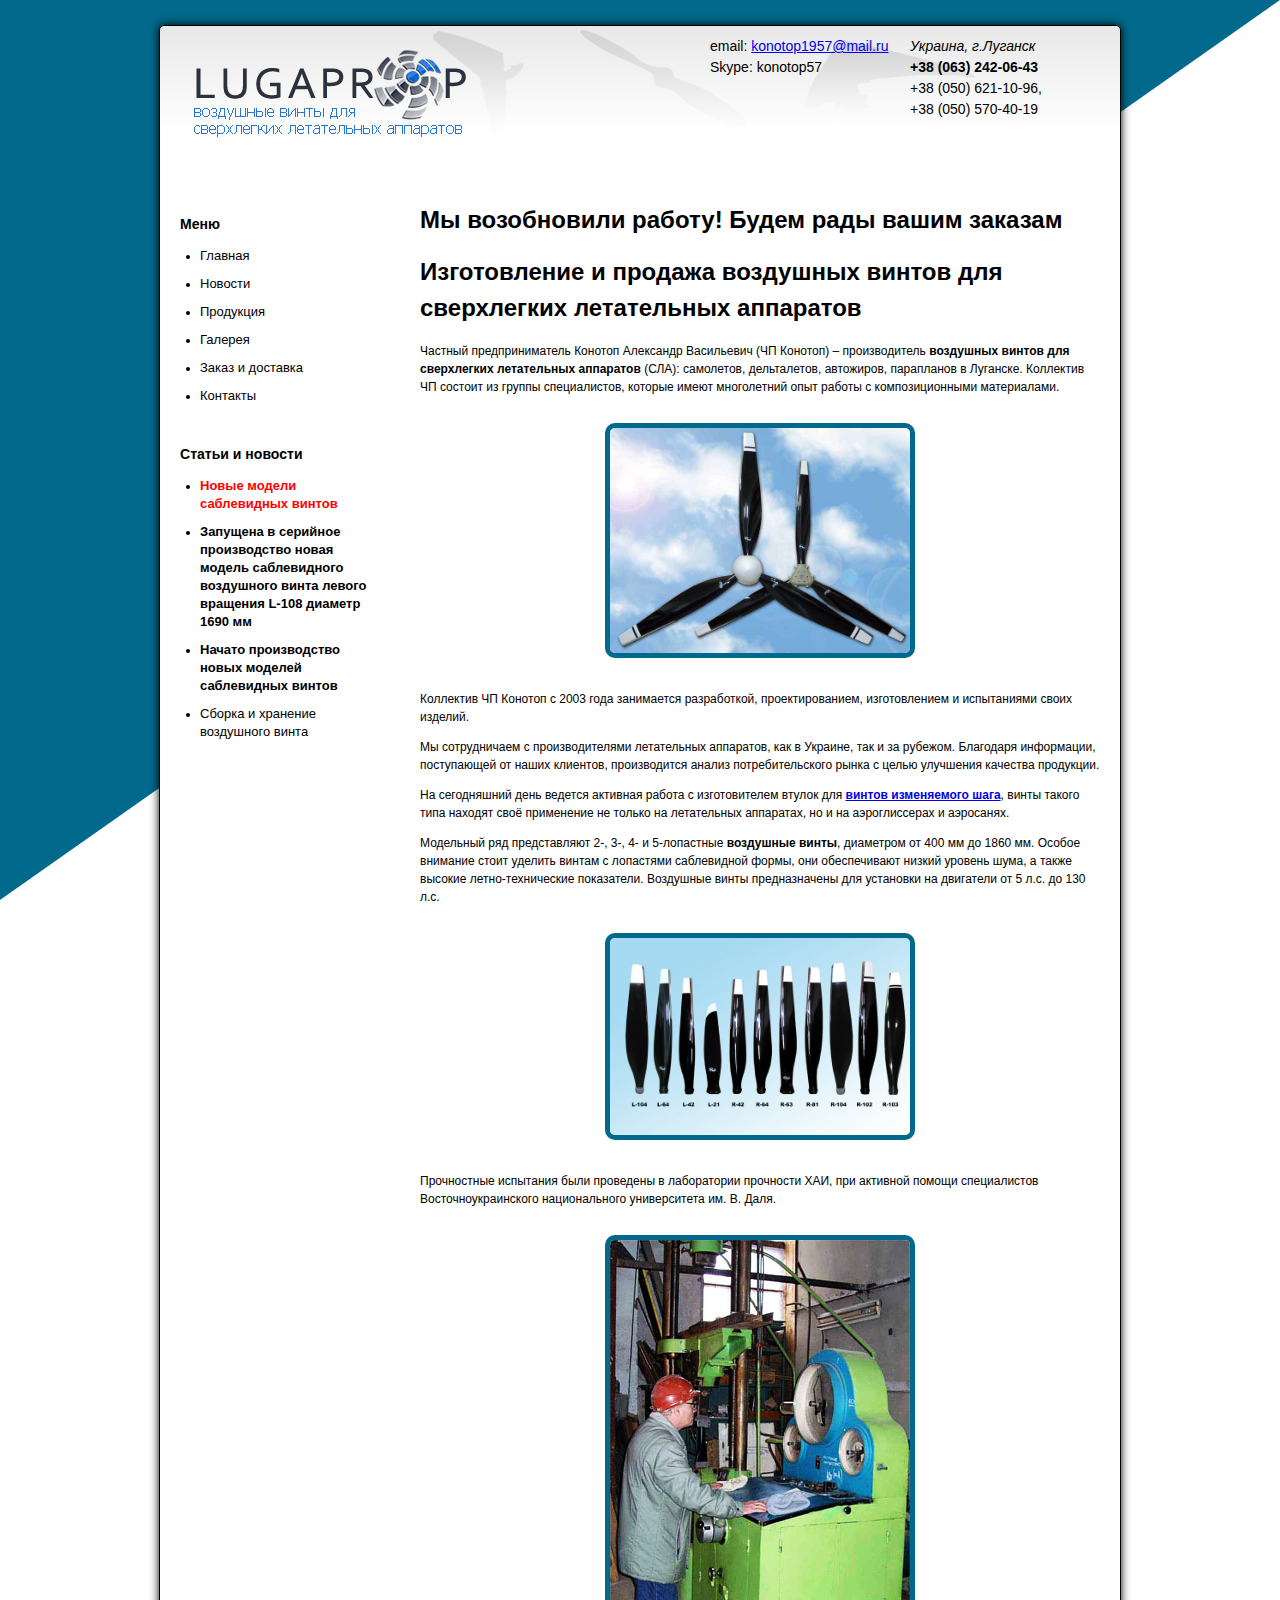
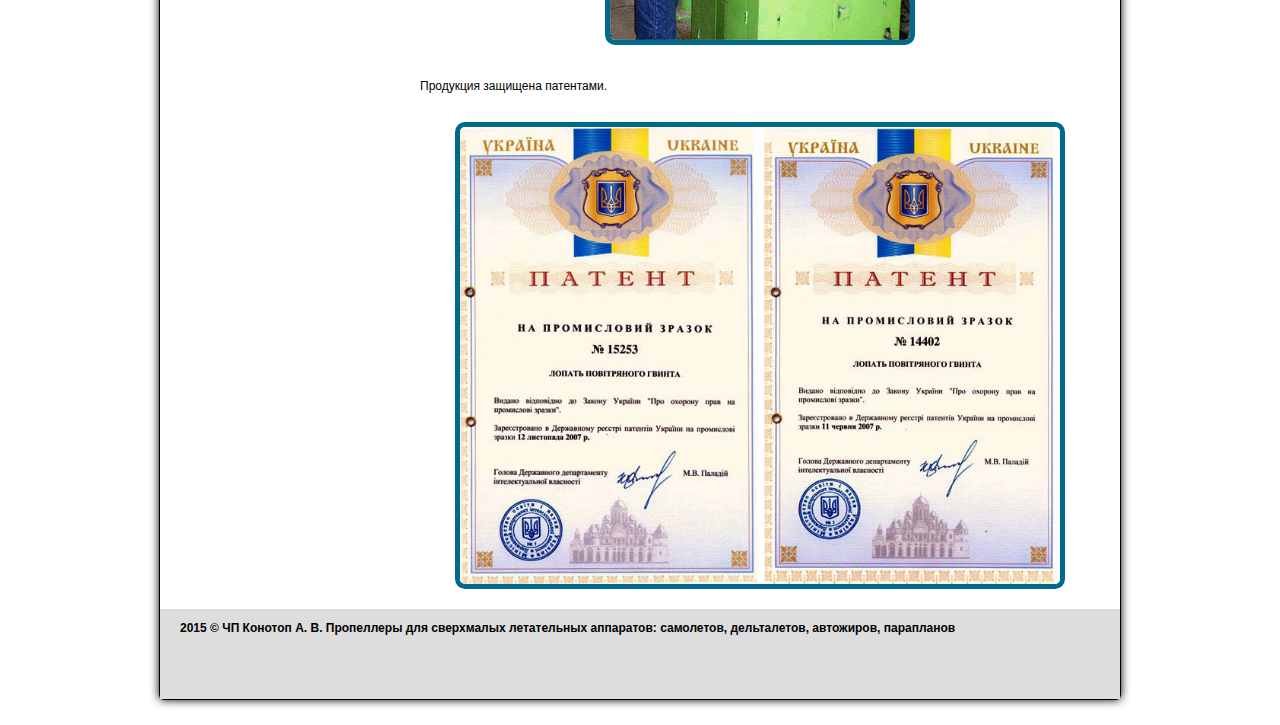
<file: lugaprompt/lab5.2/index.html>
<!DOCTYPE html>
<html lang="ru">
    <head>
        <meta charset="UTF-8">
        <title>Воздушные винты для сверхлегких летательных аппаратов</title>
        <meta name="description" content="Изготовлени и продажа воздушных винтов, пропеллеров для самолетов, дельталетов, автожиров, парапланов. Луганск, патент, доставка, купить.">
        <meta name="keywords" content="воздушный винт для легких самолетов, воздушный винт для дельтапланов, винт для автожиров, винт для парапланов, пропеллер для дельтаплана, пропеллер купить, изготовление пропеллеров, пропеллер для параплана">
        <link href="css/style.css" rel="stylesheet">
        <link rel="shortcut icon" href="http://lugaprop.com.ua/favicon.ico" type="images/x-icon">
    </head>
    <body>
        <div id="wrapper">
            <header>
                <a href="#" title="На главную"><img src="images/logo.png" alt="Воздушные винты для сверхлегких летательных аппаратов" class="logo"></a>
                <div class="contacts">
                    <div class="contact-mail">
                        email: <a href="mailto:konotop1957@mail.ru" target="_top">konotop1957@mail.ru</a>
                        Skype: konotop57
                    </div>
                    <div class="contact-adres">
                        <address>Украина, г.Луганск</address>
                        <b> +38&nbsp;(063)&nbsp;242-06-43</b>
                        +38&nbsp;(050)&nbsp;621-10-96,
                        +38&nbsp;(050)&nbsp;570-40-19
                    </div>
                </div>
            </header>

            <div class="clearfloat"> </div>
            <main>
                <section>
                    <h1>Мы возобновили работу! Будем рады вашим заказам</h1>
                    <h1>Изготовление и продажа воздушных винтов для сверхлегких летательных аппаратов</h1>
                    <p>Частный предприниматель Конотоп Александр Васильевич (ЧП Конотоп) – производитель <b>воздушных винтов для сверхлегкиx летательных аппаратов</b> (СЛА): самолетов, дельталетов, автожиров, парапланов в Луганске. Коллектив ЧП состоит из группы специалистов, которые имеют многолетний опыт работы с композиционными материалами. </p>
                    <div class="center"><a href="images/prop1.jpg" rel="lightbox"><img class="img1 bordered" src="images/prop1.jpg" alt="Воздушные винты из композитных материалов"></a></div>
                </section>
                <section>
                    <p>Коллектив ЧП Конотоп с 2003 года занимается разработкой, проектированием, изготовлением и испытаниями своих изделий.</p>
                    <p>Мы сотрудничаем с производителями летательных аппаратов, как в Украине, так и за рубежом. Благодаря информации, поступающей от наших клиентов, производится анализ потребительского рынка с целью улучшения качества продукции.</p>
                    <p>На сегодняшний день ведется активная работа с изготовителем втулок для <b><a href="http://lugaprop.com.ua/goods.php" title="Смотреть продукцию">винтов изменяемого шага</a></b>, винты такого типа находят своё применение не только на летательных аппаратах, но и на аэроглиссерах и аэросанях.</p>
                    <p>Модельный ряд представляют 2-, 3-, 4- и 5-лопастные <b>воздушные винты</b>, диаметром от 400 мм до 1860 мм. Особое внимание стоит уделить винтам с лопастями саблевидной формы, они обеспечивают низкий уровень шума, а также высокие летно-технические показатели.  Воздушные винты предназначены для установки на двигатели от 5 л.с. до 130 л.с. </p>
                    <div class="center"><a href="images/prop2.jpg" rel="lightbox"><img class="img1 bordered" src="images/prop2.jpg" alt="Изготовляемые воздушные винты"></a></div>
                </section>
                <section>
                    <p>Прочностные испытания были проведены в  лаборатории прочности ХАИ, при активной помощи специалистов Восточноукраинского национального университета им. В. Даля.</p>
                    <div class="center"><a href="images/xai.jpg" rel="lightbox"><img class="img1 bordered" src="images/xai.jpg" alt="Тестирование продукции на прочность"></a></div>
                </section>
                <section>
                    <p>Продукция защищена патентами. </p>
                    <div class="center"><a href="images/patent.jpg" rel="lightbox"><img class="img2 bordered" src="images/patent.jpg"  alt="Разработка воздушных винтов защищена патенами"></a></div>
                </section>
            </main>
            <nav>
                <h3>Меню</h3>
                <ul>
                    <li><a href="images/Воздушные винты для сверхлегких летательных аппаратов.html">Главная</a></li>
                    <li><a href="http://lugaprop.com.ua/news.php">Новости</a></li>
                    <li><a href="http://lugaprop.com.ua/goods.php">Продукция</a></li>
                    <li><a href="http://lugaprop.com.ua/galery.php">Галерея</a></li>
                    <li><a href="http://lugaprop.com.ua/delivery.php">Заказ и доставка</a></li>
                    <li><a href="http://lugaprop.com.ua/contact.php">Контакты</a></li>
                </ul>
                <h3 class="mt4">Статьи и новости</h3>
                <ul>
                    <li><strong><a href="http://lugaprop.com.ua/news.php" class="red">Новые модели саблевидных винтов</a></strong></li>
                    <li><strong><a href="http://lugaprop.com.ua/news.php">Запущена в серийное производство новая модель саблевидного воздушного винта левого вращения L-108 диаметр 1690 мм</a></strong></li>
                    <li><strong><a href="http://lugaprop.com.ua/news.php">Начато производство новых моделей саблевидных винтов</a></strong></li>
                    <li><a href="http://lugaprop.com.ua/sborka.php">Сборка и хранение воздушного винта</a></li>
                </ul>
            </nav>
            <div class="clearfloat"> </div>

            <footer>
                <p><b>2015 ©  ЧП Конотоп А. В. Пропеллеры для сверхмалых летательных аппаратов: самолетов, дельталетов, автожиров, парапланов</b></p>
            </footer>
        </div>
    </body>
</html>
</file>
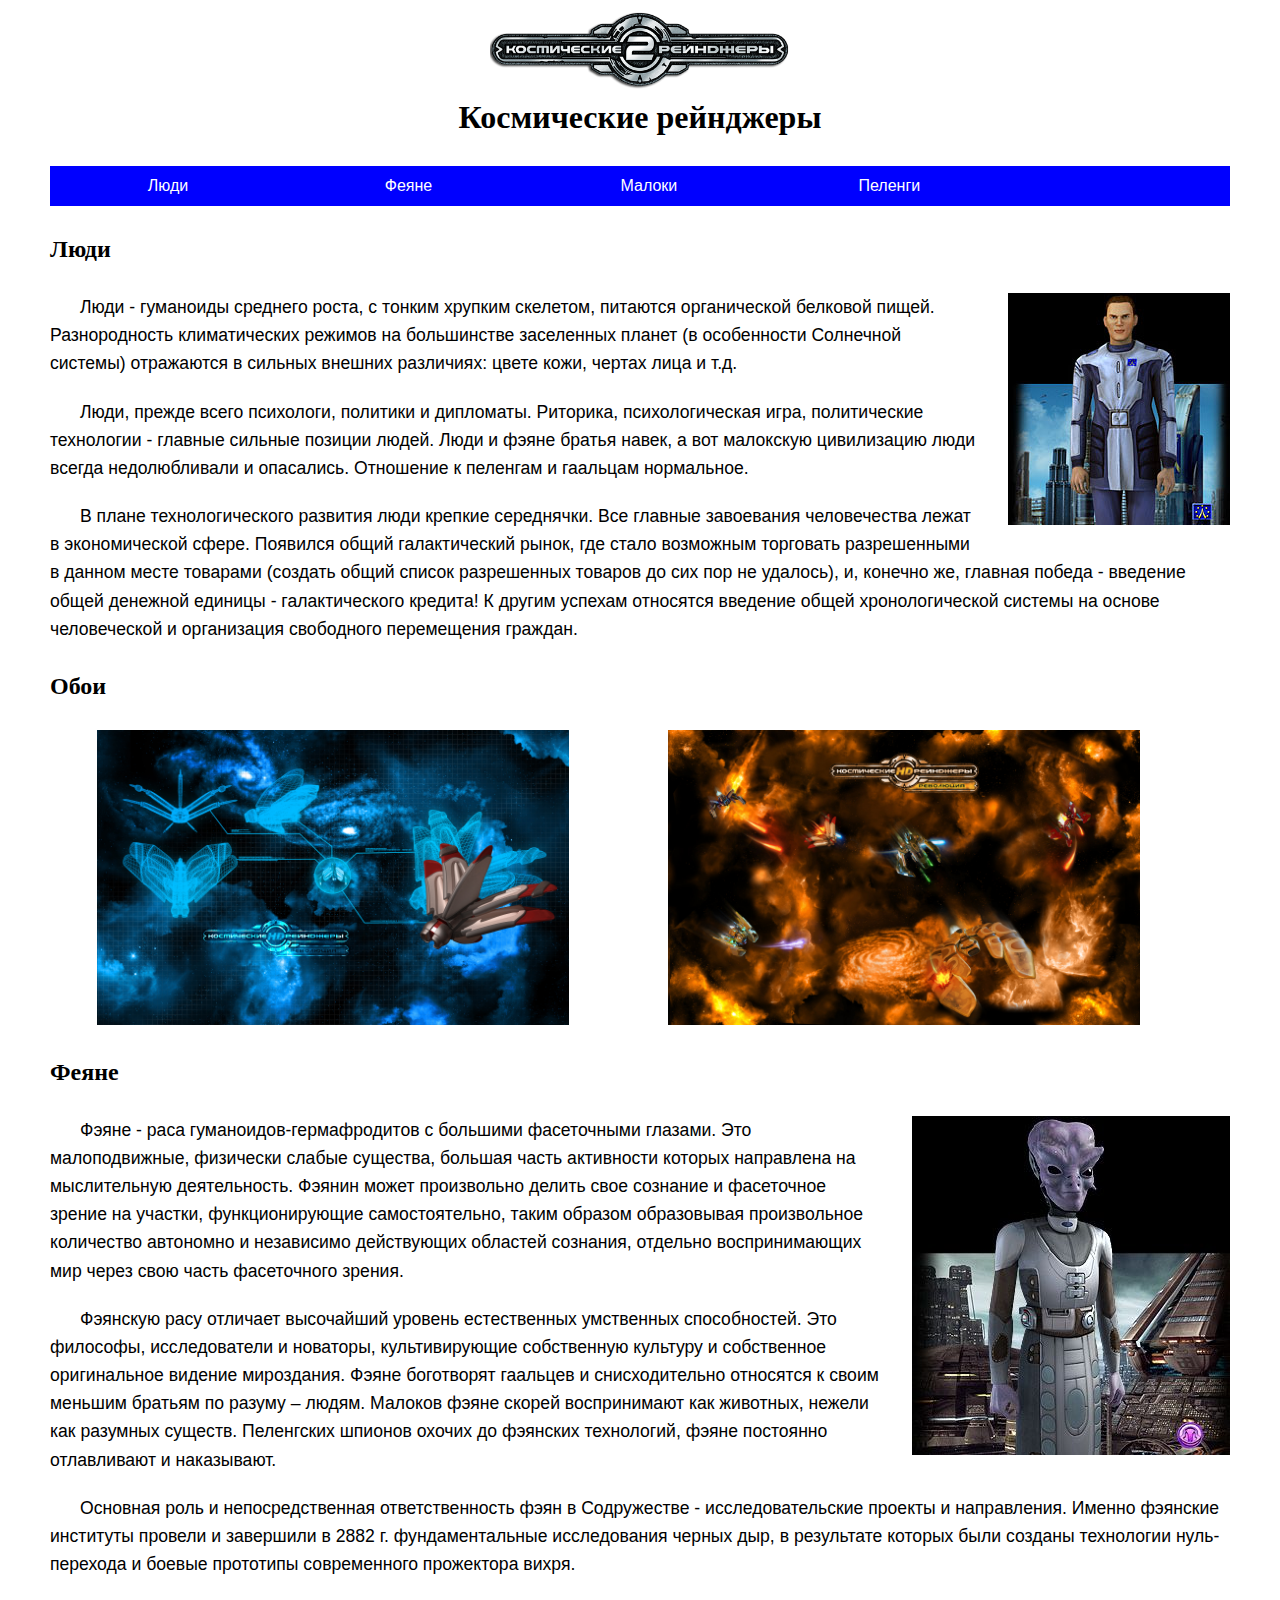
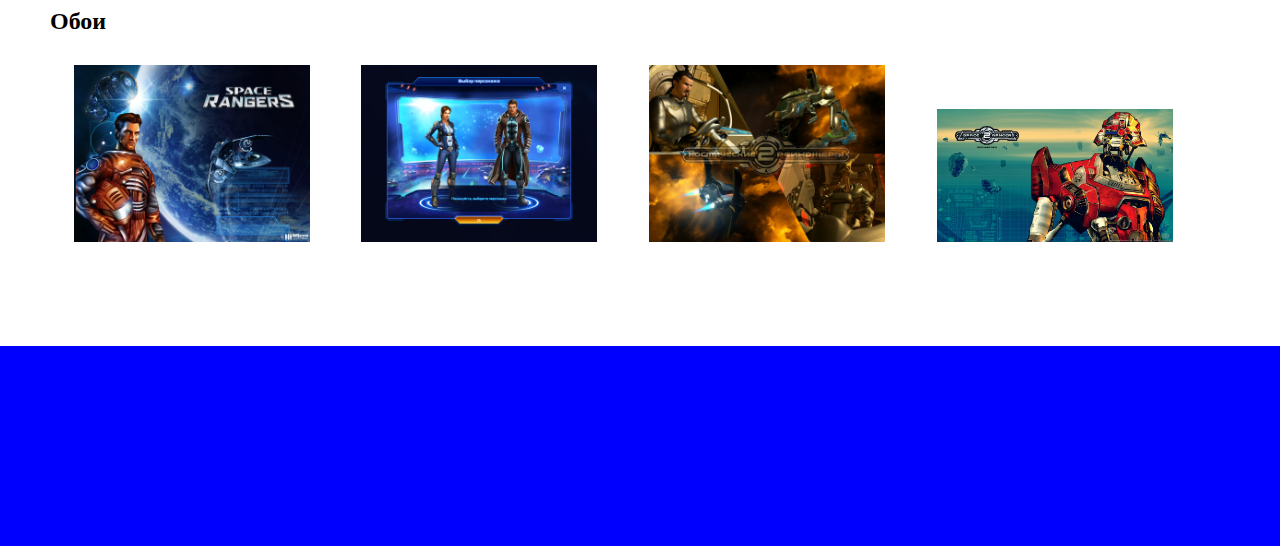
<file: rangers/lab5.3/index.html>
<!DOCTYPE html>
<html lang="ru">
    <head>
        <link href="css//style.css" rel ="stylesheet">
        <meta charset="UTF-8">
        <title>Космические рейнджеры</title>
        <link rel="stylesheet" href="css/style.css">
        <meta name="viewport" content="width=device-width, initial-scale=1.0">
    </head>
    <body>
        <div class="wrap">
            <div class="header">
                <img src="images/logo.png" alt="" id="logo">
                <h1 id="site-title">Космические рейнджеры</h1>
            </div>
            <div class="nav">
                <ul>
                    <li>Люди</li>
                    <li>Феяне</li>
                    <li>Малоки</li>
                    <li>Пеленги</li>
                </ul>
            </div>
            <div class="main">
                <h2>Люди</h2>
                <img src="images/races_human.jpg" alt="" class="simple">
                <p>Люди - гуманоиды среднего роста, с тонким хрупким скелетом, питаются органической белковой пищей. Разнородность климатических режимов на большинстве заселенных планет (в особенности Солнечной системы) отражаются в сильных внешних различиях: цвете кожи, чертах лица и т.д.</p>
                <p>Люди, прежде всего психологи, политики и дипломаты. Риторика, психологическая игра, политические технологии - главные сильные позиции людей. Люди и фэяне братья навек, а вот малокскую цивилизацию люди всегда недолюбливали и опасались. Отношение к пеленгам и гаальцам нормальное.</p>
                <p>В плане технологического развития люди крепкие середнячки. Все главные завоевания человечества лежат в экономической сфере. Появился общий галактический рынок, где стало возможным торговать разрешенными в данном месте товарами (создать общий список разрешенных товаров до сих пор не удалось), и, конечно же, главная победа - введение общей денежной единицы - галактического кредита! К другим успехам относятся введение общей хронологической системы на основе человеческой и организация свободного перемещения граждан.</p>
                <h2>Обои</h2>
                <img src="images/wall02_16x10_ru.jpg" alt="" class="wall">
                <img src="images/wall03_16x10_ru.jpg" alt="" class="wall">

                <h2>Феяне</h2>
                <img src="images/races_fei.jpg" alt="" class="simple">
                <p>Фэяне - раса гуманоидов-гермафродитов с большими фасеточными глазами. Это малоподвижные, физически слабые существа, большая часть активности которых направлена на мыслительную деятельность. Фэянин может произвольно делить свое сознание и фасеточное зрение на участки, функционирующие самостоятельно, таким образом образовывая произвольное количество автономно и независимо действующих областей сознания, отдельно воспринимающих мир через свою часть фасеточного зрения.</p>
                <p>Фэянскую расу отличает высочайший уровень естественных умственных способностей. Это философы, исследователи и новаторы, культивирующие собственную культуру и собственное оригинальное видение мироздания. Фэяне боготворят гаальцев и снисходительно относятся к своим меньшим братьям по разуму – людям. Малоков фэяне скорей воспринимают как животных, нежели как разумных существ. Пеленгских шпионов охочих до фэянских технологий, фэяне постоянно отлавливают и наказывают.</p>
                <p>Основная роль и непосредственная ответственность фэян в Содружестве - исследовательские проекты и направления. Именно фэянские институты провели и завершили в 2882 г. фундаментальные исследования черных дыр, в результате которых были созданы технологии нуль-перехода и боевые прототипы современного прожектора вихря.</p>

                <h2>Обои</h2>
                <img src="images/12010177495.jpg" alt="" class="wall4">
                <img src="images/r1.png" alt="" class="wall4">
                <img src="images/Judge_HaMMer.jpg" alt="" class="wall4">
                <img src="images/index.jpeg" alt="" class="wall4">
            </div><!--.main-->
        </div><!--.wrap-->
        <div class="footer"></div>
    </body>
</html>
</file>
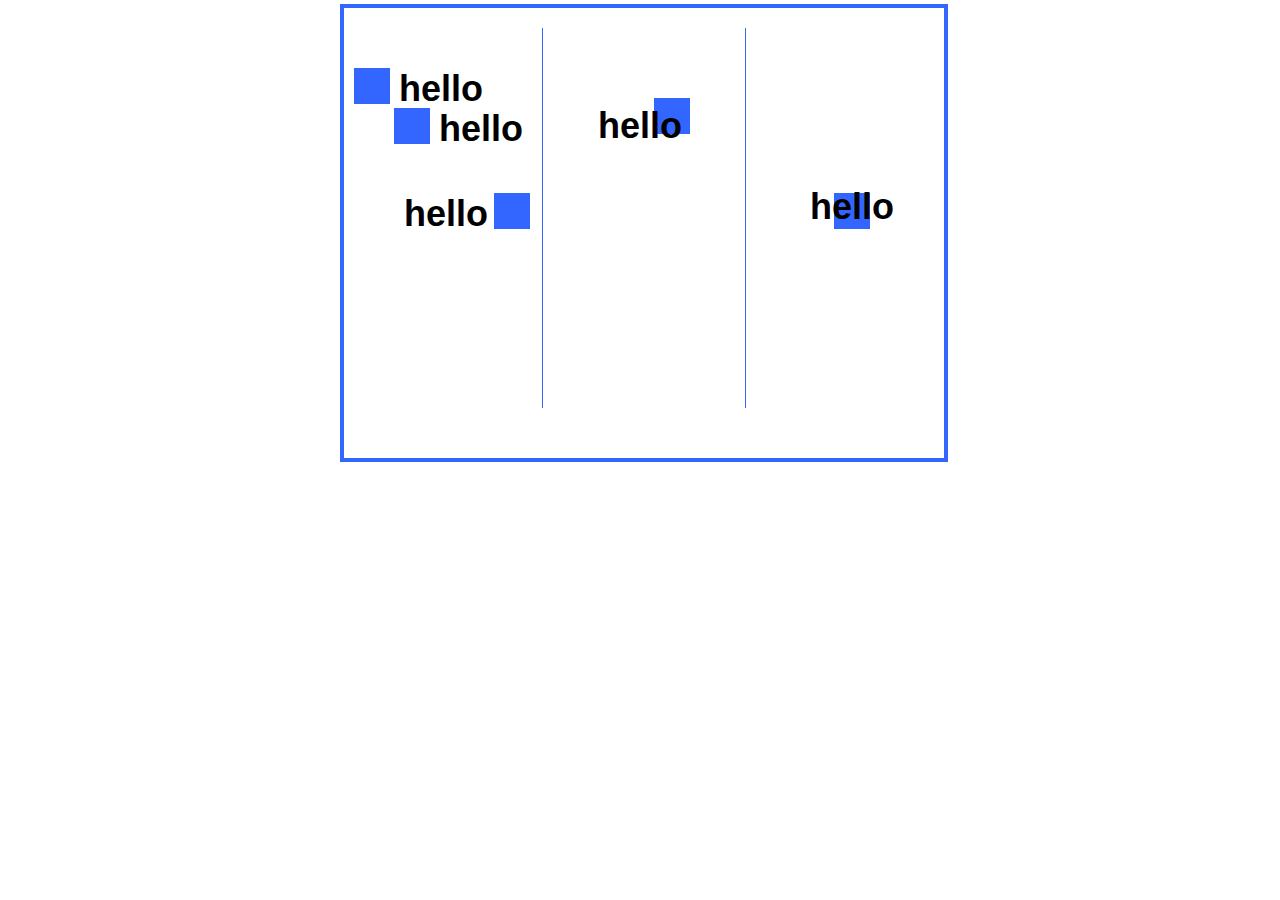
<file: different/1/lab5.5/index.html>
<!DOCTYPE html>
<html>
    <head>
        <meta charset='UTF-8'>
        <title>Different 1</title>
        <link rel="stylesheet" href="css/style.css">
    </head>
    <body>
        <div class="parent">
            <div class="main_rect">
                <div class="line1"></div>
                <div class="line2"></div>
                <div class="text1">hello</div>
                <div class="text2">hello</div>
                <div class="text3">hello</div>
                <div class="text4">hello</div>
                <div class="text5">hello</div>
                <div class="rect1"></div>
                <div class="rect2"></div>
                <div class="rect3"></div>
                <div class="rect4"></div>
                <div class="rect5"></div>
            </div>
        </div>
    </body>
</html>
</file>
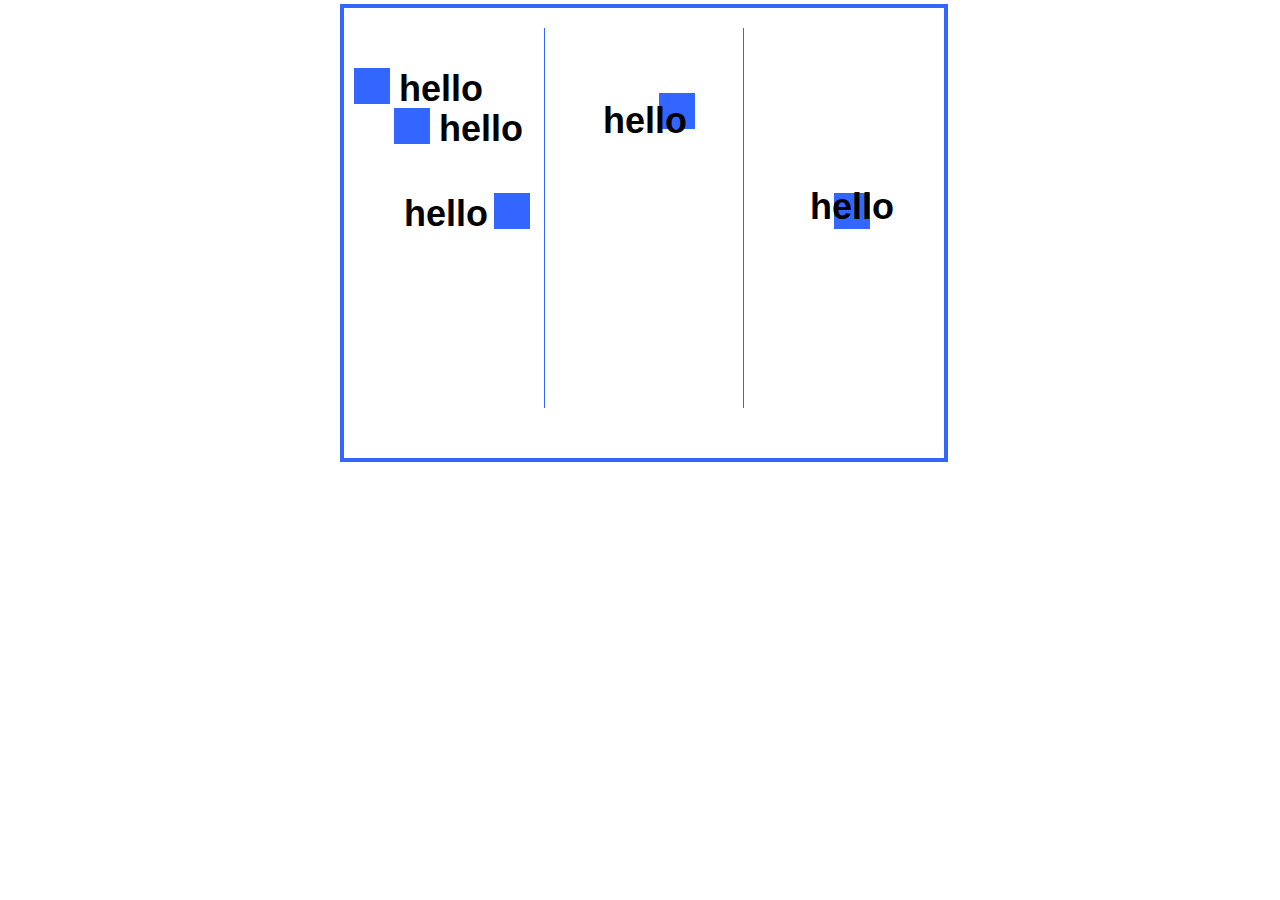
<file: different/2/lab5.6/index.html>
<!DOCTYPE html>
<html>
    <head>
        <meta charset='UTF-8'>
        <title>Different 2</title>
        <link rel="stylesheet" href="css/style.css">
    </head>
    <body>
        <div class="wrap">
            <div class="main">
                <div class="block">
                    <div class="rect1"></div>
                    <div class="rect2"></div>
                    <div class="rect3"></div>
                    <div class="text1">hello</div>
                    <div class="text2">hello</div>
                    <div class="text3">hello</div>
                </div>
                <div class="block">
                    <div class="line1"></div>
                    <div class="line2"></div>
                    <div class="rect4"></div>
                    <div class="text4">hello</div>
                </div>
                <div class="block">
                    <div class="rect5"></div>
                    <div class="text5">hello</div>
                </div>
            </div>
        </div>
    </body>
</html>
</file>
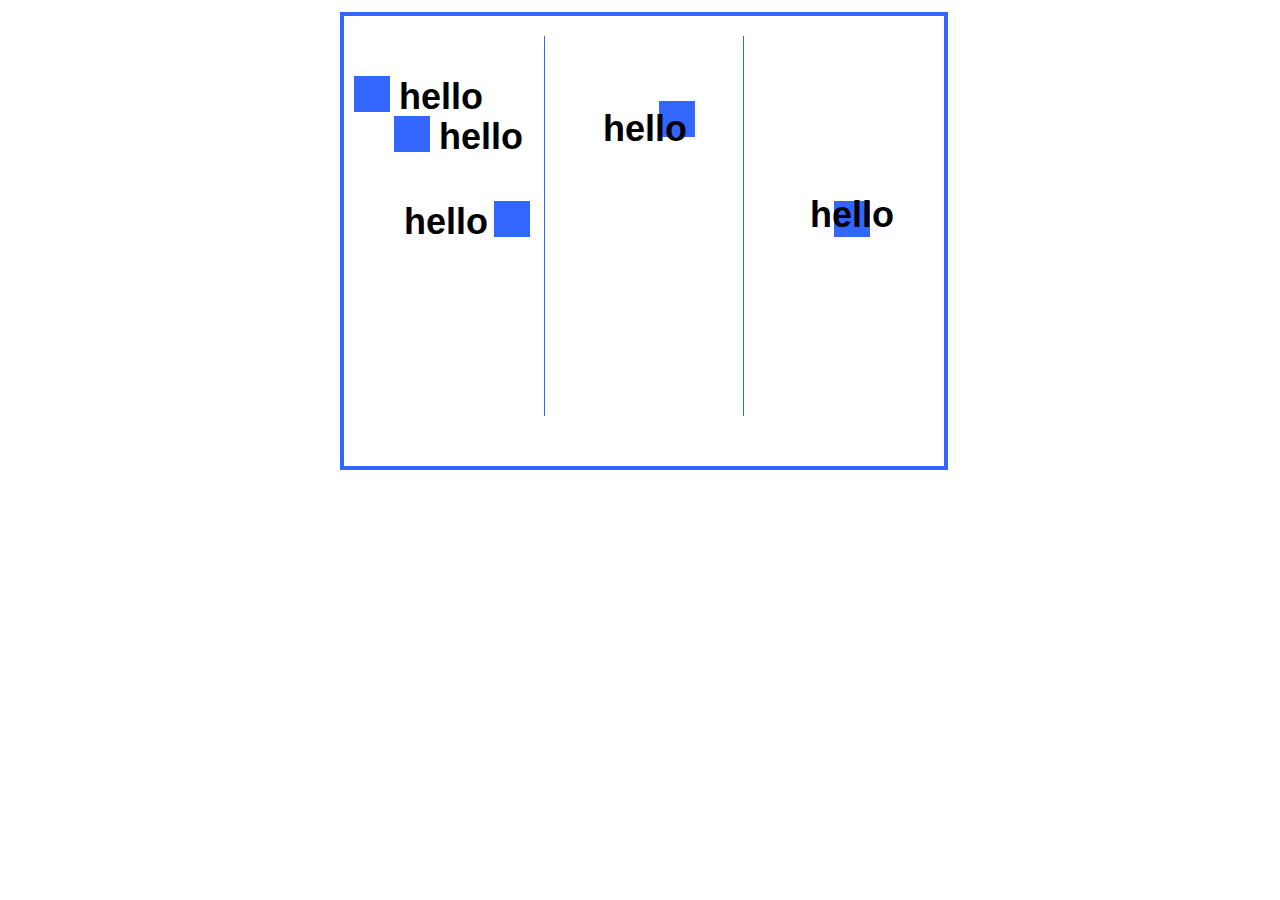
<file: different/3/lab5.7/index.html>
<!DOCTYPE html>
<html>
    <head>
        <meta charset='UTF-8'>
        <title>Different 3</title>
        <link rel="stylesheet" href="css/style.css">
    </head>
    <body>
        <div class="parent">
            <div class="main">
                <div class="block">
                    <div class="rect1"></div>
                    <div class="rect2"></div>
                    <div class="rect3"></div>
                    <div class="text1">hello</div>
                    <div class="text2">hello</div>
                    <div class="text3">hello</div>
                </div>
                <div class="block">
                    <div class="line1"></div>
                    <div class="line2"></div>
                    <div class="rect4"></div>
                    <div class="text4">hello</div>
                </div>
                <div class="block">
                    <div class="rect5"></div>
                    <div class="text5">hello</div>
                </div>
            </div>
        </div>
    </body>
</html>
</file>
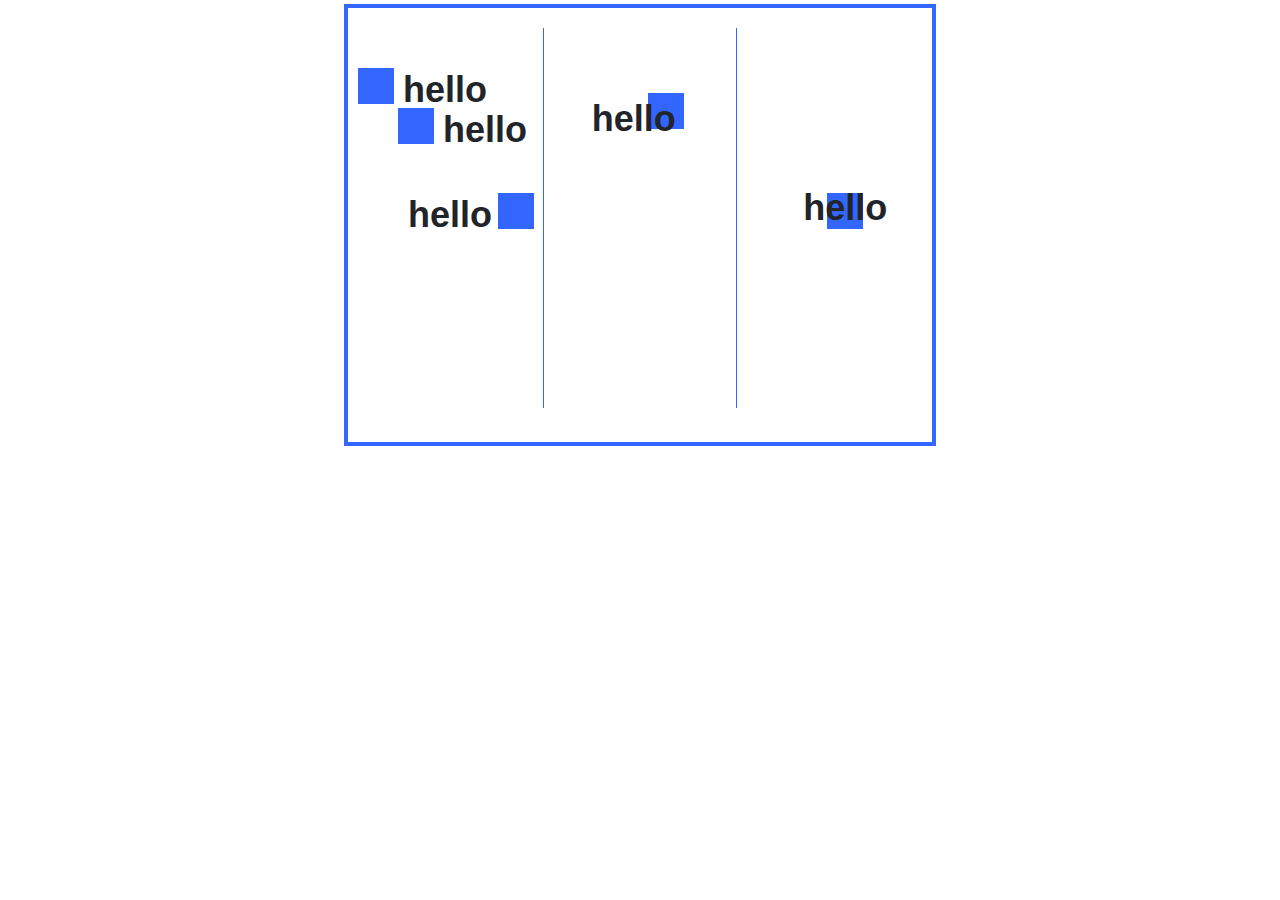
<file: different/4/lab5.8/index.html>
<!DOCTYPE html>
<html>
    <head>
        <meta charset='UTF-8'>
        <title>Different 4</title>
        <link rel="stylesheet" href="css/bootstrap.css">
        <link rel="stylesheet" href="css/style.css">
    </head>
    <body>
        <div class="wrap">
            <div class="container-fluid new_height new_border">
                <div class="row new_height">
                    <div class="col-md-4">
                        <div class="rect1"></div>
                        <div class="rect2"></div>
                        <div class="rect3"></div>
                        <div class="text1">hello</div>
                        <div class="text2">hello</div>
                        <div class="text3">hello</div>
                    </div>
                    <div class="col-md-4">
                        <div class="line1"></div>
                        <div class="line2"></div>
                        <div class="rect4"></div>
                        <div class="text4">hello</div>
                    </div>
                    <div class="col-md-4">
                        <div class="rect5"></div>
                        <div class="text5">hello</div>
                    </div>
                </div>
            </div>
        </div>
    </body>
</html>
</file>
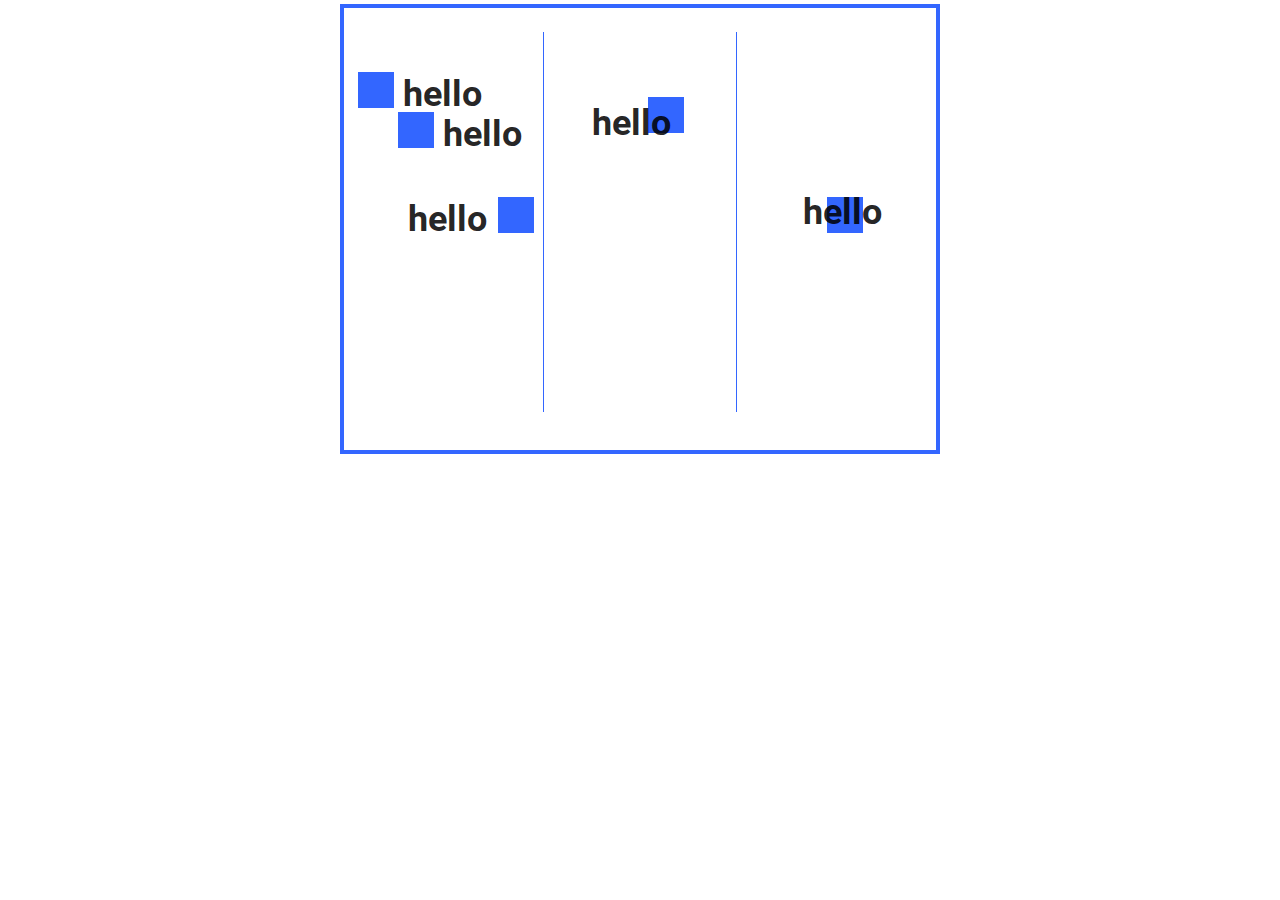
<file: different/5/lab5.9/index.html>
<!DOCTYPE html>
<html>
    <head>
        <meta charset="UTF-8">
        <title>Different 5</title>
        <link rel="stylesheet" href="materialize/css/materialize.min.css">
        <link rel="stylesheet" href="css/style.css">

    </head>
    <body>
        <div class="wrap row">
            <div class="col m4 block">
                <div class="rect1"></div>
                <div class="rect2"></div>
                <div class="rect3"></div>
                <div class="text1">hello</div>
                <div class="text2">hello</div>
                <div class="text3">hello</div>
            </div>
            <div class="col m4 block">
                <div class="line1"></div>
                <div class="line2"></div>
                <div class="rect4"></div>
                <div class="text4">hello</div>
            </div>
            <div class="col m4 block">
                <div class="rect5"></div>
                <div class="text5">hello</div>
            </div>
        </div>
    </body>
</html>
</file>
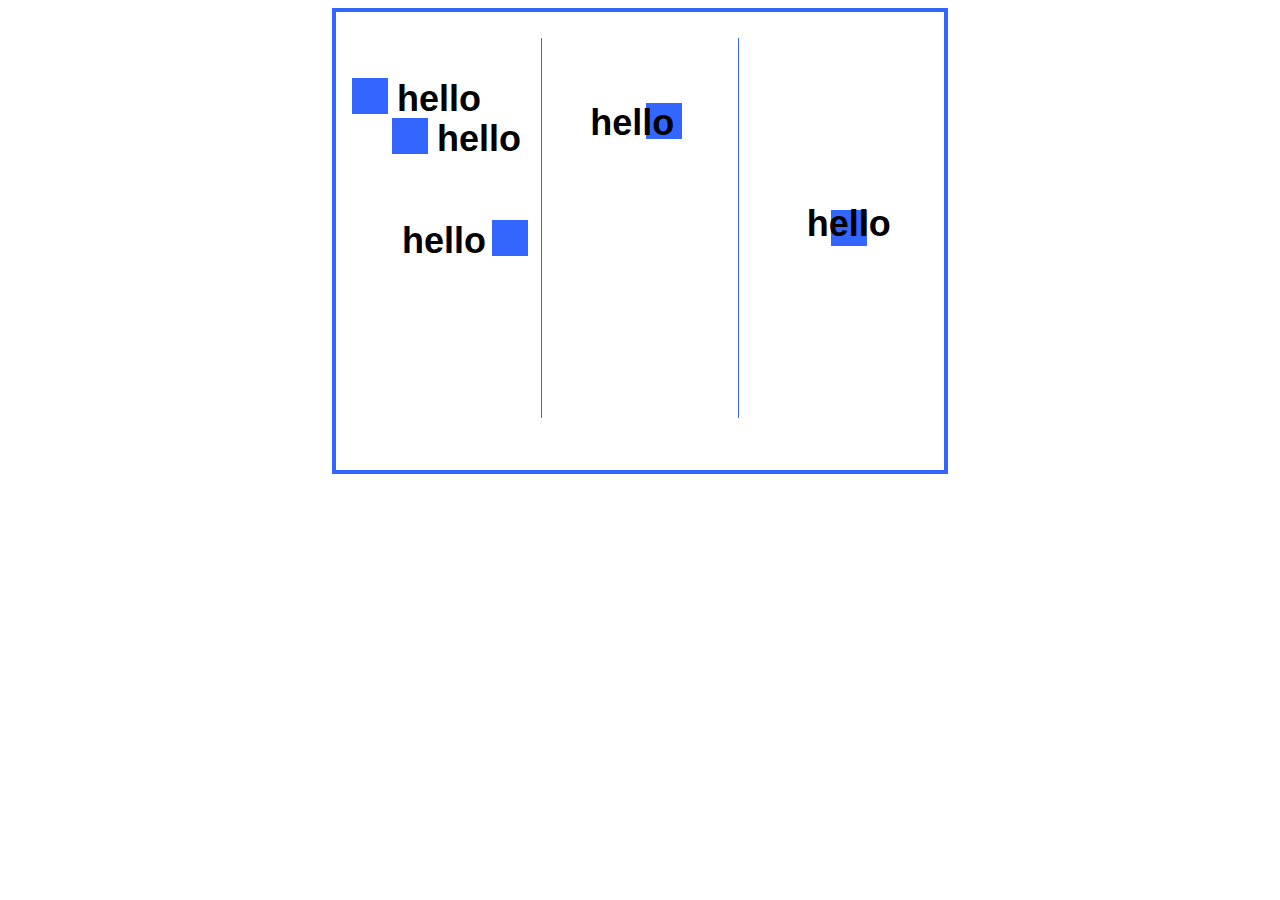
<file: different/6/lab5.10/index.html>
<!DOCTYPE html>
<html lang="en">
    <head>
        <meta charset="UTF-8">
        <title>Different 6</title>
        <link rel="stylesheet" href="css/style.css">
    </head>
    <body>
        <div class="wrap">
            <table>
                <tr>
                    <td>
                        <div class="rect1"></div>
                        <div class="text1">hello</div>
                        <div class="rect2"></div>
                        <div class="text2">hello</div>
                    </td>
                    <td>
                        <div class="rect4"></div>
                        <div class="text4">hello</div>
                        <div class="line1"></div>
                        <div class="line2"></div>
                    </td>
                    <td></td>
                </tr>
                <tr>
                    <td>
                        <div class="rect3"></div>
                        <div class="text3">hello</div>
                    </td>
                    <td></td>
                    <td>
                        <div class="rect5"></div>
                        <div class="text5">hello</div>
                    </td>
                </tr>
                <tr>
                    <td></td>
                    <td></td>
                    <td></td>
                </tr>
            </table>
        </div>
    </body>
</html>
</file>
<file: lugaprompt/lab5.2/css/style.css>
body{
    background-size: 100% 100%;
    font-family: 'Open Sans', sans-serif;
    font-size: 12px;
    font-style: normal;
    line-height: 150%;
    font-weight: normal;
    font-variant: normal;
    background-attachment: fixed;
    background-color: #FFF;
    background-image: url(../images/strip.png);
    background-repeat: no-repeat;
    background-position: 0px 0px;
    text-align: left;
}
#wrapper {
    width: 960px;
    background-image:url(../images/header-bg.png);
    background-repeat:repeat-x;
    border-radius: 5px 5px 5px 5px;
    box-shadow: 0 0 10px;
    background-color: #FFFFFF;
    margin: 25px auto;
    border: 1px solid #000000;
    text-align: left;
}
header {
    height:120px;
    float:left;
    width:100%;
    margin-bottom:40px;
}
header h1 {
    margin: 0;
    background-attachment: fixed;
    background-repeat: no-repeat;
    height: 100px;
    padding-top: 10px;
    padding-right: 0;
    padding-bottom: 10px;
    padding-left: 0;
}
nav a {
    color:#000;
}
nav a:hover{
    text-decoration:underline;
    font-size:14px;
}
nav {
    float: left;
    width: 200px;
    padding: 15px 10px 15px 20px;
}
nav ul  {
    margin: 0px;
    padding-left: 20px;
    line-height: 150%;
}
nav ul  li {
    margin:10px 0;
}
nav ul  li a {
    color:#000;
    font-size:13px;
    text-decoration:none;
}
nav ul  li a:hover {
    color:#000;
    font-size:14px;
    text-decoration:underline;
}
main {
    width:680px;
    padding: 0 20px;
    float:right;
}
footer {
    padding: 0 10px 0 20px;
    background:#DDDDDD;
    height:90px;
}
footer p {
    margin: 0;
    padding: 10px 0;
}
footer a {
    color:black;
    text-decoration:none;
}
footer a :hover {
    color:black;
    text-decoration:underline;
}
.fltrt {
    float: right;
    margin-left: 8px;
}
.fltlft {
    float: left;
    margin-right: 8px;
}
.clearfloat {
    clear:both;
    height:0;
    font-size: 1px;
    line-height: 0px;
}
#wrapper header img {
    margin: 10px;
}
.logo {
    margin: 10px;
    float: left;
    height: 100px;
    width: 300px;
}
.contacts {
    width: 400px;
    height: 100px;
    margin: 10px;
    float: right;
    line-height: 21px;
    font-size: 14px;
}
.contact-mail{
    width: 180px;
    float: left;
    padding-right: 20px;
}
.contact-adres{
    width: 200px;
    float: left;
}
.logo {
    width:300px;
    height:100px;
    padding:10px;
    float:left;
}
h1{
    line-height:150%;
    font-size: 24px;
}
.bordered {
    margin:15px;
    border-radius:10px;
    border:5px solid #00698c;
}
.clearfix {
    width:500px;
    height:2px;
    float:none;
}
.center{
    text-align: center;
}
.mt4{
    margin-top: 40px;
}
a.red{
    color: red;
}
.img1{
    width:300px;
}
.img2{
    width:600px;
}
</file>
<file: rangers/lab5.3/css/style.css>
*{
    margin: 0;
    padding: 0;
    box-sizing: border-box;
}
html{
    font-family: Tahoma, sans-serif;
    font-size: 100%;
}
h1, h2, h3, h4, h5, h6{
    font-family: Georgia, serif;
}
.wrap{
    min-width: 1200px;
    width: 80%;
    margin: 0 auto;
    /*background: pink;*/
    padding: 0 10px 50px 10px;
}
#logo{
    display: block;
    margin: 10px auto;
    width: 300px;
}
.header{
    overflow: hidden;
}
#site-title{
    text-align: center;
    margin-bottom: 30px;
}
.nav{
    height: 40px;
    width: 100%;
    background-color: blue;
}
.nav ul li {
    display: inline-block;
    color: #fff;
    height: 40px;
    width: 20%;
    text-align: center;
    line-height: 40px;
}
.main h1, .main h2, .main h3{
    margin: 30px 0;
}
.simple{
    float: right;
    margin: 0 0 30px 30px;
}
p{
    font-size: 1.1rem;
    line-height: 160%;
    text-indent: 30px;
    margin: 20px 0;
}
.wall{
    width: 40%;
    margin: 0 4%;
}
.wall4{
    width: 20%;
    margin: 0 2%;
}
.footer{
    min-height: 200px;
    width: 100%;
    background: blue;
    margin-top: 50px;
}
</file>
<file: different/1/lab5.5/css/style.css>
* {
    margin: 0;
    padding: 0;
}
.parent {
    margin: auto;
    min-width: 600px;
    min-height: 450px;
    width: 600px;
    height: 450px;
    padding: 4px;
}
.main_rect {
    position: relative;
    border: 4px solid #3366ff;
    width: 100%;
    height: 100%;
}
.line1 {
    position: absolute;
    top: 20px;
    left: 33%;
    border-left: 1px solid #3366ff;
    width: 0px;
    height: 380px;
}
.line2 {
    position: absolute;
    top: 20px;
    right: 33%;
    border-left: 1px solid #3366ff;
    width: 0px;
    height: 380px;
}
.rect1,  .rect2, .rect3, .rect4, .rect5{
    height: 36px;
    width: 36px;
    background: #3366ff;
    z-index: 1;
}
.text1, .text2, .text3, .text4, .text5{
    font-family: 'Roboto', sans-serif;
    font-size: 36px;
    font-weight: bold;
    z-index: 2;
}
.rect1 {
    position: absolute;
    top: 60px;
    left: 10px;
}
.rect2 {
    position: absolute;
    top: 100px;
    left: 50px;
}
.rect3 {
    position: absolute;
    top: 185px;
    left: 150px;
}
.rect4 {
    position: absolute;
    top: 90px;
    left: 310px;
}
.rect5 {
    position: absolute;
    top: 185px;
    left: 490px;
}
.text1 {
    position: absolute;
    top: 60px;
    left: 55px;
}
.text2 {
    position: absolute;
    top: 100px;
    left: 95px;
}
.text3 {
    position: absolute;
    top: 185px;
    left: 60px;
}
.text4 {
    position: absolute;
    top: 97px;
    left: 254px;
}
.text5 {
    position: absolute;
    top: 178px;
    left: 466px;
}
</file>
<file: different/2/lab5.6/css/style.css>
* {
    margin: 0;
    padding: 0;
}
.wrap {
    margin: auto;
    min-width: 600px;
    min-height: 450px;
    width: 600px;
    height: 450px;
    padding: 4px;
}
.main {
    position: relative;
    border: 4px solid #3366ff;
    width: 100%;
    height: 100%;
}
.block {
    position: relative;
    width: 200px;
    float:left;
    height: 100%;
}
.line1 {
    position: absolute;
    top: 20px;
    left: 0;
    border-left: 1px solid #3366ff;
    width: 0px;
    height: 380px;
}
.line2 {
    position: absolute;
    top: 20px;
    right: 0;
    border-left: 1px solid #3366ff;
    width: 0px;
    height: 380px;
}
.rect1,  .rect2, .rect3, .rect4, .rect5{
    height: 36px;
    width: 36px;
    background: #3366ff;
}
.text1, .text2, .text3, .text4, .text5 {
    font-family: 'Roboto', sans-serif;
    font-size: 36px;
    font-weight: bold;
}
.rect1 {
    position: absolute;
    top: 60px;
    left: 10px;
}
.rect2 {
    position: absolute;
    top: 100px;
    left: 50px;
}
.rect3 {
    position: absolute;
    top: 185px;
    left: 150px;
}
.rect4 {
    position: relative;
    top: 85px;
    left: 115px;
}
.rect5 {
    position: absolute;
    top: 185px;
    left: 90px;
}
.text1 {
    position: absolute;
    top: 60px;
    left: 55px;
}
.text2 {
    position: absolute;
    top: 100px;
    left: 95px;
}
.text3 {
    position: absolute;
    top: 185px;
    left: 60px;
}
.text4 {
    position: relative;
    top: 56px;
    left: 59px;
}
.text5 {
    position: absolute;
    top: 178px;
    left: 66px;
}
</file>
<file: different/3/lab5.7/css/style.css>
z* {
    margin: 0;
    padding: 0;
}
.parent {
    margin: auto;
    min-width: 600px;
    min-height: 450px;
    width: 600px;
    height: 450px;
    padding: 4px;
}
.main {
    position: relative;
    border: 4px solid #3366ff;
    width: 100%;
    height: 100%;
}
.block {
    position: relative;
    width: 200px;
    display:inline-block;
    height: 100%;
    margin-left: -.25em;
}

.block:first-child {
    margin-left: 0;
}
.line1 {
    position: absolute;
    top: 20px;
    left: 0;
    border-left: 1px solid #3366ff;
    width: 0px;
    height: 380px;
}
.line2 {
    position: absolute;
    top: 20px;
    right: 0;
    border-left: 1px solid #3366ff;
    width: 0px;
    height: 380px;
}
.rect1, .rect2, .rect3, .rect4, .rect5{
    height: 36px;
    width: 36px;
    background: #3366ff;
}
.text1, .text2, .text3, .text4, .text5{
    font-family: 'Roboto', sans-serif;
    font-size: 36px;
    font-weight: bold;
}
.rect1 {
    position: absolute;
    top: 60px;
    left: 10px;
}
.rect2 {
    position: absolute;
    top: 100px;
    left: 50px;
}
.rect3 {
    position: absolute;
    top: 185px;
    left: 150px;
}
.rect4 {
    position: absolute;
    top: 85px;
    left: 115px;
}
.rect5 {
    position: absolute;
    top: 185px;
    left: 90px;
}
.text1 {
    position: absolute;
    top: 60px;
    left: 55px;
}
.text2 {
    position: absolute;
    top: 100px;
    left: 95px;
}
.text3 {
    position: absolute;
    top: 185px;
    left: 60px;
}
.text4 {
    position: absolute;
    top: 92px;
    left: 59px;
}
.text5 {
    position: absolute;
    top: 178px;
    left: 66px;
}
</file>
<file: different/4/lab5.8/css/style.css>
z* {
	margin: 0;
	padding: 0;
}
.wrap
{
	margin: auto;
	min-width: 600px;
	min-height: 450px;
	width: 600px;
	height: 450px;
	padding: 4px;
}
.new_height {
    height: 100%;
}
.new_border {
    border: 4px solid #3366ff;
}
.line1 {
    position: absolute;
    top: 20px;
    left: 0;
    border-left: 1px solid #3366ff;
    width: 0px;
    height: 380px;
}
.line2 {
    position: absolute;
    top: 20px;
    right: 0;
    border-left: 1px solid #3366ff;
    width: 0px;
    height: 380px;
}
.rect1, .rect2, .rect3, .rect4, .rect5 {
	height: 36px;
	width: 36px;
	background: #3366ff;
}
.text1, .text2, .text3, .text4, .text5 {
	font-family: 'Roboto', sans-serif;
	font-size: 36px;
	font-weight: bold;
}
.rect1 {
    position: absolute;
    top: 60px;
    left: 10px;
}
.rect2 {
	position: absolute;
    top: 100px;
    left: 50px;
}
.rect3 {
	position: absolute;
    top: 185px;
    left: 150px;
}
.rect4 {
    position: absolute;
    top: 85px;
    left: 105px;
}
.rect5 {
    position: absolute;
    top: 185px;
    left: 90px;
}
.text1 {
    position: absolute;
    top: 55px;
    left: 55px;
}
.text2 {
	position: absolute;
    top: 95px;
    left: 95px;
}
.text3 {
	position: absolute;
    top: 180px;
    left: 60px;
}
.text4 {
    position: absolute;
    top: 84px;
    left: 49px;
}
.text5 {
    position: absolute;
    top: 173px;
    left: 66px;
}
</file>
<file: different/5/lab5.9/css/style.css>
z* {
    margin: 0;
    padding: 0;
}
.wrap {
    margin: 4px auto;
    min-width: 600px;
    min-height: 450px;
    width: 600px;
    height: 450px;
    padding: 4px;
    border: 4px solid #3366ff;
}
.block {
    position: relative;
    width: 200px;
    height: 450px;
}
.line1 {
    position: absolute;
    top: 20px;
    left: 0;
    border-left: 1px solid #3366ff;
    width: 0px;
    height: 380px;
}
.line2 {
    position: absolute;
    top: 20px;
    right: 0;
    border-left: 1px solid #3366ff;
    width: 0px;
    height: 380px;
}
.rect1, .rect2, .rect3, .rect4, .rect5 {
    height: 36px;
    width: 36px;
    background: #3366ff;
}
.text1, .text2, .text3, .text4, .text5 {
    font-family: 'Roboto', sans-serif;
    font-size: 36px;
    font-weight: bold;
}
.rect1 {
    position: absolute;
    top: 60px;
    left: 10px;
}
.rect2 {
    position: absolute;
    top: 100px;
    left: 50px;
}
.rect3 {
    position: absolute;
    top: 185px;
    left: 150px;
}
.rect4 {
    position: absolute;
    top: 85px;
    left: 105px;
}
.rect5 {
    position: absolute;
    top: 185px;
    left: 90px;
}
.text1 {
    position: absolute;
    top: 55px;
    left: 55px;
}
.text2 {
    position: absolute;
    top: 95px;
    left: 95px;
}
.text3 {
    position: absolute;
    top: 180px;
    left: 60px;
}
.text4 {
    position: absolute;
    top: 84px;
    left: 49px;
}
.text5 {
    position: absolute;
    top: 173px;
    left: 66px;
}
</file>
<file: different/6/lab5.10/css/style.css>
z* {
    margin: 0;
    padding: 0;
}
.wrap {
    margin: 4px auto;
    min-width: 600px;
    min-height: 450px;
    width: 600px;
    height: 450px;
    padding: 4px;
    border: 4px solid #3366ff;
}
table{
    position: relative;
    width:100%;
}
tr{
    margin-top: 20px;
    margin-bottom: 20px;
    height: 150px;
}
td{
    position: relative;
    width: 200px;
}
.block
{
    position: relative;
    width: 200px;
    height: 450px;
}
.line1 {
    position: absolute;
    top: 20px;
    left: 0;
    border-left: 1px solid #3366ff;
    width: 0px;
    height: 380px;
}
.line2 {
    position: absolute;
    top: 20px;
    right: 0;
    border-left: 1px solid #3366ff;
    width: 0px;
    height: 380px;
}
.rect1, .rect2, .rect3, .rect4, .rect5 {
    height: 36px;
    width: 36px;
    background: #3366ff;
}
.text1, .text2, .text3, .text4, .text5 {
    font-family: 'Roboto', sans-serif;
    font-size: 36px;
    font-weight: bold;
}
.rect1 {
    position: absolute;
    top: 60px;
    left: 10px;
}
.rect2 {
    position: absolute;
    top: 100px;
    left: 50px;
}
.rect3 {
    position: absolute;
    top: 50px;
    left: 150px;
}
.rect4 {
    position: absolute;
    top: 85px;
    left: 105px;
}
.rect5 {
    position: absolute;
    top: 40px;
    left: 90px;
}
.text1 {
    position: absolute;
    top: 60px;
    left: 55px;
}
.text2 {
    position: absolute;
    top: 100px;
    left: 95px;
}
.text3 {
    position: absolute;
    top: 50px;
    left: 60px;
}
.text4 {
    position: absolute;
    top: 84px;
    left: 49px;
}
.text5 {
    position: absolute;
    top: 33px;
    left: 66px;
}
</file>
